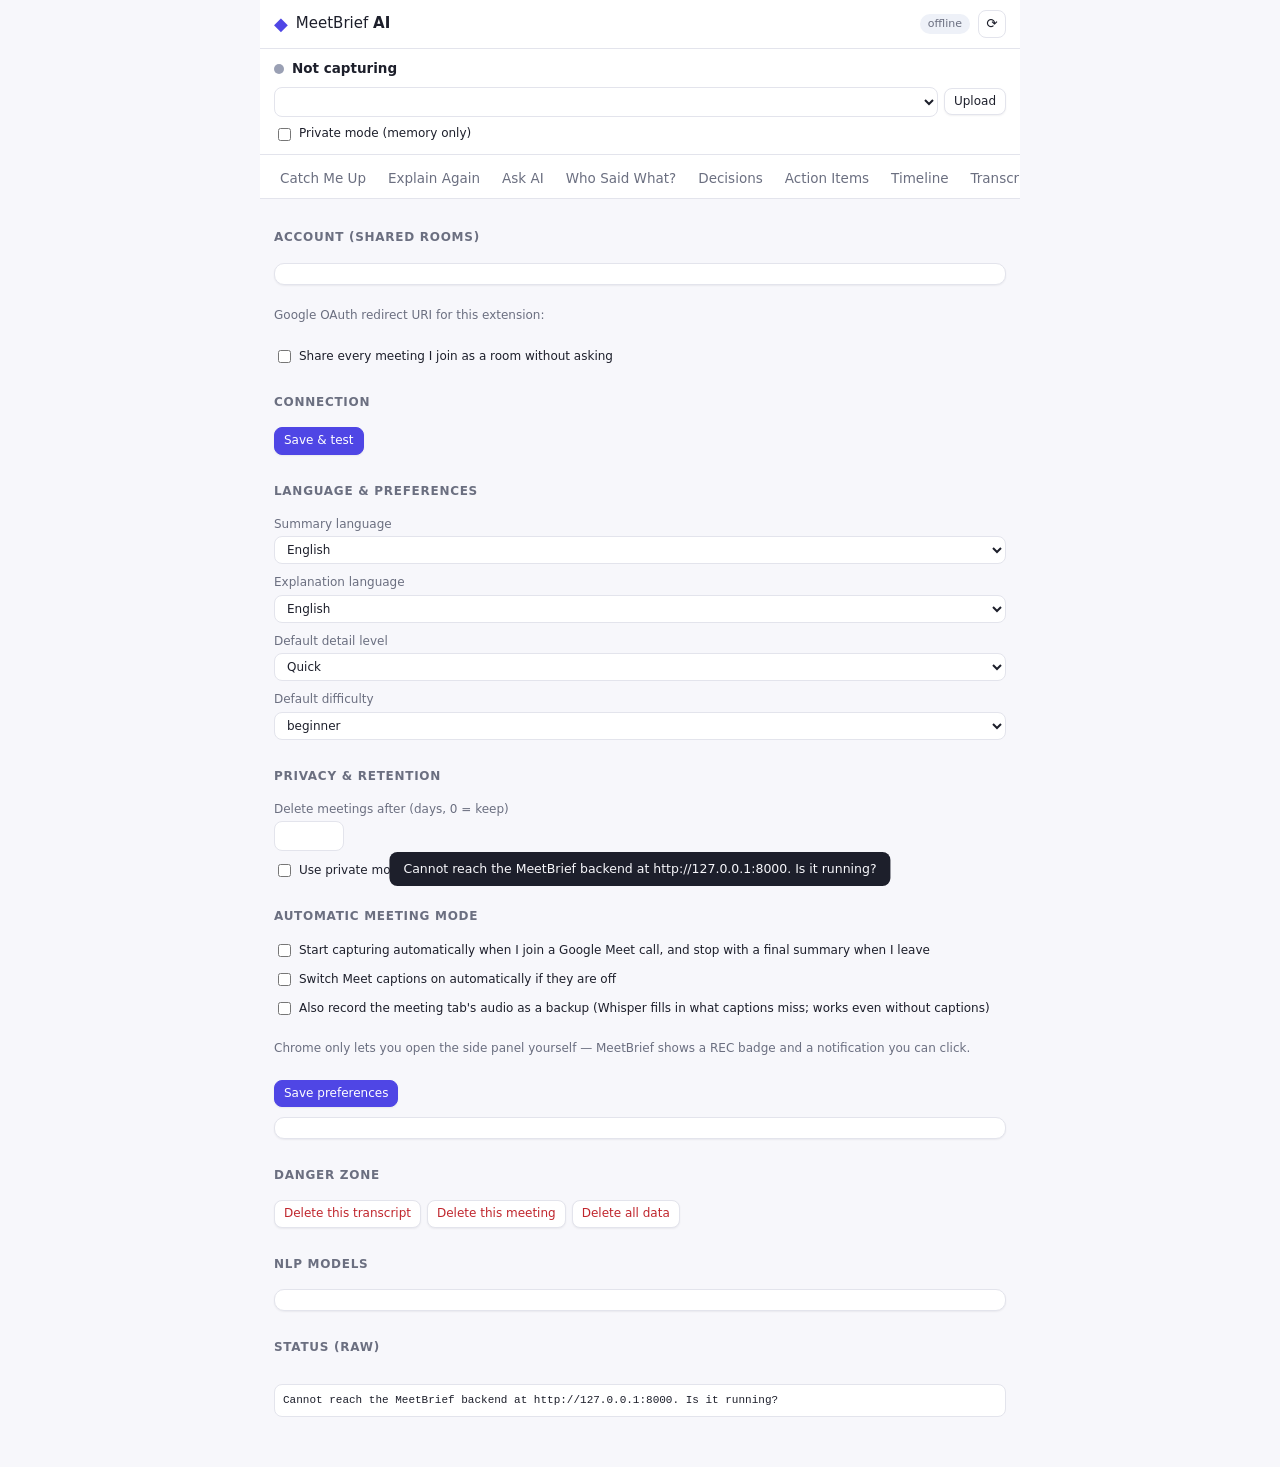
<file: chrome-extension/sidepanel/index.html>
<!doctype html>
<html lang="en">
<head>
  <meta charset="utf-8">
  <meta name="viewport" content="width=device-width, initial-scale=1">
  <title>MeetBrief AI</title>
  <link rel="stylesheet" href="styles.css">
  <!--MEETBRIEF_CONFIG-->
</head>
<body>
  <header class="topbar">
    <div class="brand">
      <span class="logo" aria-hidden="true">◆</span>
      <span>MeetBrief <b>AI</b></span>
    </div>
    <div class="topbar-right">
      <span id="engineBadge" class="badge muted" title="Processing engine">…</span>
      <button id="refreshBtn" class="icon-btn" title="Refresh" aria-label="Refresh">⟳</button>
    </div>
  </header>

  <section class="capture" aria-label="Capture status">
    <div class="capture-row">
      <span id="captureDot" class="dot idle" aria-hidden="true"></span>
      <span id="captureText" class="capture-text">Not capturing</span>
      <span id="captureSource" class="capture-source"></span>
    </div>
    <div class="capture-controls" id="liveControls" hidden>
      <button id="startCaptionsBtn" class="btn small primary" title="Reads Meet captions and records the tab audio together — whichever has the words, MeetBrief uses">Start capture (captions + tab audio)</button>
      <button id="addAudioBtn" class="btn small" hidden title="Tab audio did not start with the capture — try again">Retry tab audio</button>
      <button id="pauseBtn" class="btn small" hidden>Pause</button>
      <button id="resumeBtn" class="btn small" hidden>Resume</button>
      <button id="stopBtn" class="btn small danger" hidden>Stop</button>
      <button id="shareRoomBtn" class="btn small" hidden title="Let members who join later get everything said from now on">Share with room</button>
    </div>
    <div id="roomBanner" class="room-banner" hidden>
      <div class="row"><b>👥 <span id="roomTitle"></span></b><span id="roomMeta" class="muted small"></span></div>
      <div class="row small"><span id="roomCapturer" class="muted"></span>
        <button id="roomCatchupBtn" class="btn small">What I missed</button>
        <button id="roomEndBtn" class="btn small danger" hidden>End room</button></div>
    </div>
    <div class="meeting-row">
      <select id="meetingSelect" aria-label="Meeting"></select>
      <label class="btn small" title="Upload a transcript (.txt, .vtt, .srt, .json, .docx) or a meeting recording (.mp4, .m4a, .mp3, .wav, …)">
        Upload<input id="uploadInput" type="file" accept=".txt,.vtt,.srt,.json,.docx,.mp3,.m4a,.mp4,.wav,.webm,.ogg,.opus,.mkv,.mov,.aac,.flac,text/plain,audio/*,video/*" hidden>
      </label>
    </div>
    <div class="row gap tiny-row">
      <label class="check"><input type="checkbox" id="privateUpload"> Private mode (memory only)</label>
      <span id="segmentCount" class="muted"></span>
    </div>
  </section>

  <nav class="tabs" role="tablist">
    <button role="tab" data-tab="catchup" class="active">Catch Me Up</button>
    <button role="tab" data-tab="explain">Explain Again</button>
    <button role="tab" data-tab="ask">Ask AI</button>
    <button role="tab" data-tab="speakers">Who Said What?</button>
    <button role="tab" data-tab="decisions">Decisions</button>
    <button role="tab" data-tab="actions">Action Items</button>
    <button role="tab" data-tab="timeline">Timeline</button>
    <button role="tab" data-tab="transcript">Transcript</button>
    <button role="tab" data-tab="notes">Notes</button>
    <button role="tab" data-tab="schedule">Schedule</button>
    <button role="tab" data-tab="settings">Settings</button>
  </nav>

  <main id="views">
    <!-- Catch Me Up -->
    <section class="view active" id="view-catchup">
      <div class="controls">
        <select id="summaryMode" aria-label="Summary type">
          <option value="catchup">Catch-up recap</option>
          <option value="quick">Quick summary</option>
          <option value="detailed">Detailed summary</option>
          <option value="chronological">Complete context (chronological)</option>
          <option value="topic">By topic</option>
          <option value="personalized">Personalized focus</option>
        </select>
        <select id="summaryFocus" aria-label="Focus" hidden>
          <option value="decisions">Decisions</option>
          <option value="tasks">Tasks</option>
          <option value="technical">Technical concepts</option>
          <option value="general">General context</option>
        </select>
        <select class="lang-select" id="summaryLang" aria-label="Summary language"></select>
      </div>
      <div class="controls">
        <label class="inline">Since <input id="sinceMinutes" type="number" min="0" placeholder="all" title="Only recap the last N minutes"> min ago</label>
        <label class="check"><input type="checkbox" id="liveSummary"> Live update</label>
        <button id="summaryBtn" class="btn primary">Generate</button>
      </div>
      <div id="currentTopic" class="current-topic" hidden></div>
      <div id="summaryOut" class="card output"><p class="muted">Upload a transcript or start capture, then generate a recap.</p></div>
      <div id="suggested" class="suggested"></div>
    </section>

    <!-- Explain Again -->
    <section class="view" id="view-explain">
      <textarea id="explainText" rows="3" placeholder="Paste or select a sentence/term (e.g. database indexing). Tip: select text on the page and right-click → Explain with MeetBrief."></textarea>
      <div class="controls">
        <select id="explainStyle" aria-label="Style">
          <option value="simplify">Simplify</option>
          <option value="example">Examples</option>
          <option value="step_by_step">Step by step</option>
          <option value="detailed">Detailed</option>
          <option value="analogy">Analogy</option>
        </select>
        <select id="explainLevel" aria-label="Difficulty">
          <option value="beginner">Beginner</option>
          <option value="intermediate">Intermediate</option>
          <option value="advanced">Advanced</option>
          <option value="expert">Expert</option>
        </select>
        <select class="lang-select" id="explainLang" aria-label="Explanation language"></select>
      </div>
      <div class="controls">
        <button id="explainBtn" class="btn primary">Explain</button>
        <button id="explainAgainBtn" class="btn" disabled>Explain another way</button>
      </div>
      <div id="explainOut" class="card output" hidden></div>
    </section>

    <!-- Ask AI -->
    <section class="view" id="view-ask">
      <div id="chat" class="chat" aria-live="polite"></div>
      <div class="controls">
        <select id="askSpeaker" aria-label="Filter by speaker"><option value="">All speakers</option></select>
        <select class="lang-select" id="askLang" aria-label="Answer language"></select>
        <button id="clearChatBtn" class="btn small">New chat</button>
      </div>
      <form id="askForm" class="ask-form">
        <input id="askInput" autocomplete="off" placeholder="Ask about the meeting… e.g. Why did we choose indexing first?">
        <button class="btn primary" type="submit">Ask</button>
      </form>
    </section>

    <!-- Who said what -->
    <section class="view" id="view-speakers"><div id="speakersOut"></div></section>

    <!-- Decisions -->
    <section class="view" id="view-decisions"><div id="decisionsOut"></div></section>

    <!-- Action items -->
    <section class="view" id="view-actions"><div id="actionsOut"></div></section>

    <!-- Timeline -->
    <section class="view" id="view-timeline"><div id="timelineOut"></div></section>

    <!-- Transcript -->
    <section class="view" id="view-transcript">
      <form id="searchForm" class="ask-form">
        <input id="searchInput" placeholder="Semantic search in this meeting (leave empty for full transcript)">
        <button class="btn" type="submit">Search</button>
      </form>
      <div class="controls">
        <label class="inline">Read in <select class="lang-select" id="transLang" aria-label="Language you read the transcript in"></select></label>
        <label class="inline"><input type="checkbox" id="showOriginal" checked> show original</label>
      </div>
      <div id="transcriptOut" class="transcript"></div>
    </section>

    <!-- Notes -->
    <section class="view" id="view-notes">
      <p class="muted small">Personal notes are stored separately from AI-generated content.</p>
      <form id="noteForm" class="ask-form">
        <input id="noteInput" placeholder="Add a personal note…">
        <button class="btn primary" type="submit">Add</button>
      </form>
      <div id="notesOut"></div>
      <h3>Import the official transcript</h3>
      <p class="muted small">Joined late and nobody was capturing? If the host turned on transcripts, pull the platform's own
        transcript (it covers the whole meeting). It replaces this meeting's captured transcript.</p>
      <div class="controls">
        <select id="importProvider"><option value="google_meet">Google Meet (uses your Google sign-in)</option>
          <option value="zoom">Zoom (paste access token)</option><option value="teams">Microsoft Teams (paste access token)</option></select>
      </div>
      <label class="field">Meeting link or code <input id="importRef" placeholder="https://meet.google.com/abc-defg-hij"></label>
      <label class="field" id="importTokenField" hidden>Access token (used once, not stored) <input id="importToken" type="password"></label>
      <div class="controls"><button id="importBtn" class="btn small">Import transcript</button><span id="importStatus" class="muted small"></span></div>
      <h3>Export</h3>
      <div class="controls">
        <button class="btn small export" data-format="md">Markdown</button>
        <button class="btn small export" data-format="pdf">PDF</button>
        <button class="btn small export" data-format="txt">Text</button>
        <button class="btn small export" data-format="json">JSON</button>
      </div>
      <h3>Search all meetings</h3>
      <form id="historyForm" class="ask-form">
        <input id="historyInput" placeholder="Search retained meeting history…">
        <button class="btn" type="submit">Search</button>
      </form>
      <div id="historyOut"></div>
    </section>

    <!-- Schedule (Early Join) -->
    <section class="view" id="view-schedule">
      <p class="muted small">Early Join: at the start time MeetBrief opens the meeting in the browser with your mic and camera
        off, joins, and captures from the first minute — so you have the full recap even if you arrive late.
        Your computer and Chrome must be on.</p>
      <label class="field">Meeting link (Google Meet, Zoom or Teams) <input id="schedUrl" placeholder="https://meet.google.com/abc-defg-hij"></label>
      <label class="field">Title <input id="schedTitle" placeholder="Sprint planning"></label>
      <label class="field">Starts at <input id="schedStart" type="datetime-local"></label>
      <label class="check"><input type="checkbox" id="schedShare" checked> Share it as a MeetBrief room (members who join late get everything)</label>
      <div class="controls"><button id="schedAdd" class="btn primary small">Schedule</button><span id="schedStatus" class="muted small"></span></div>
      <div id="schedList" class="list"></div>
    </section>

    <!-- Settings -->
    <section class="view" id="view-settings">
      <h3>Account (shared rooms)</h3>
      <div id="accountOut" class="card small"></div>
      <div class="controls" id="googleRow" hidden><button id="signInBtn" class="btn primary small">Sign in with Google</button>
        <button id="signOutBtn" class="btn small">Sign out</button></div>
      <div id="devRow" hidden>
        <p class="muted small">This server is in <b>test mode</b> (MEETBRIEF_ROOMS_DEV_AUTH=1): type any name and email to try rooms with several Chrome profiles.</p>
        <label class="field">Your name <input id="devName" placeholder="Priya"></label>
        <label class="field">Your email <input id="devEmail" placeholder="priya@college.edu"></label>
        <div class="controls"><button id="devSave" class="btn small">Use this identity</button></div>
      </div>
      <p class="muted small">Google OAuth redirect URI for this extension: <code id="redirectUri"></code></p>
      <label class="check"><input type="checkbox" id="prefAutoShare"> Share every meeting I join as a room without asking</label>
      <h3>Connection</h3>
      <label class="field" id="apiBaseField">Backend URL <input id="apiBase" placeholder="http://127.0.0.1:8000"></label>
      <label class="field" id="tokenField">API token <input id="apiToken" type="password" placeholder="printed in the backend console"></label>
      <div class="controls"><button id="saveConn" class="btn primary small">Save &amp; test</button><span id="connStatus" class="muted small"></span></div>
      <h3>Language &amp; preferences</h3>
      <label class="field">Summary language <select class="lang-select" id="prefSummaryLang"></select></label>
      <label class="field">Explanation language <select class="lang-select" id="prefExplainLang"></select></label>
      <label class="field">Default detail level
        <select id="prefDetail"><option value="quick">Quick</option><option value="catchup">Catch-up</option><option value="detailed">Detailed</option></select></label>
      <label class="field">Default difficulty
        <select id="prefDifficulty"><option>beginner</option><option>intermediate</option><option>advanced</option><option>expert</option></select></label>
      <h3>Privacy &amp; retention</h3>
      <label class="field">Delete meetings after (days, 0 = keep) <input id="prefRetention" type="number" min="0" max="3650"></label>
      <label class="check"><input type="checkbox" id="prefPrivate"> Use private mode by default</label>
      <h3>Automatic meeting mode</h3>
      <label class="check"><input type="checkbox" id="prefAuto"> Start capturing automatically when I join a Google Meet call, and stop with a final summary when I leave</label>
      <label class="check"><input type="checkbox" id="prefAutoCC"> Switch Meet captions on automatically if they are off</label>
      <label class="check"><input type="checkbox" id="prefAudioBackup"> Also record the meeting tab's audio as a backup (Whisper fills in what captions miss; works even without captions)</label>
      <p class="muted small">Chrome only lets you open the side panel yourself — MeetBrief shows a REC badge and a notification you can click.</p>
      <div class="controls"><button id="savePrefs" class="btn primary small">Save preferences</button><span id="prefsStatus" class="muted small"></span></div>
      <div id="consentOut" class="card small"></div>
      <h3>Danger zone</h3>
      <div class="controls">
        <button id="deleteTranscriptBtn" class="btn small danger">Delete this transcript</button>
        <button id="deleteMeetingBtn" class="btn small danger">Delete this meeting</button>
        <button id="deleteAllBtn" class="btn small danger">Delete all data</button>
      </div>
      <h3>NLP models</h3>
      <div id="modelsOut" class="card small"></div>
      <h3>Status (raw)</h3>
      <pre id="healthOut" class="health"></pre>
    </section>
  </main>

  <div id="toast" class="toast" role="status" hidden></div>
  <script src="../lib/identity.js"></script>
  <script src="api.js"></script>
  <script src="app.js"></script>
</body>
</html>
</file>
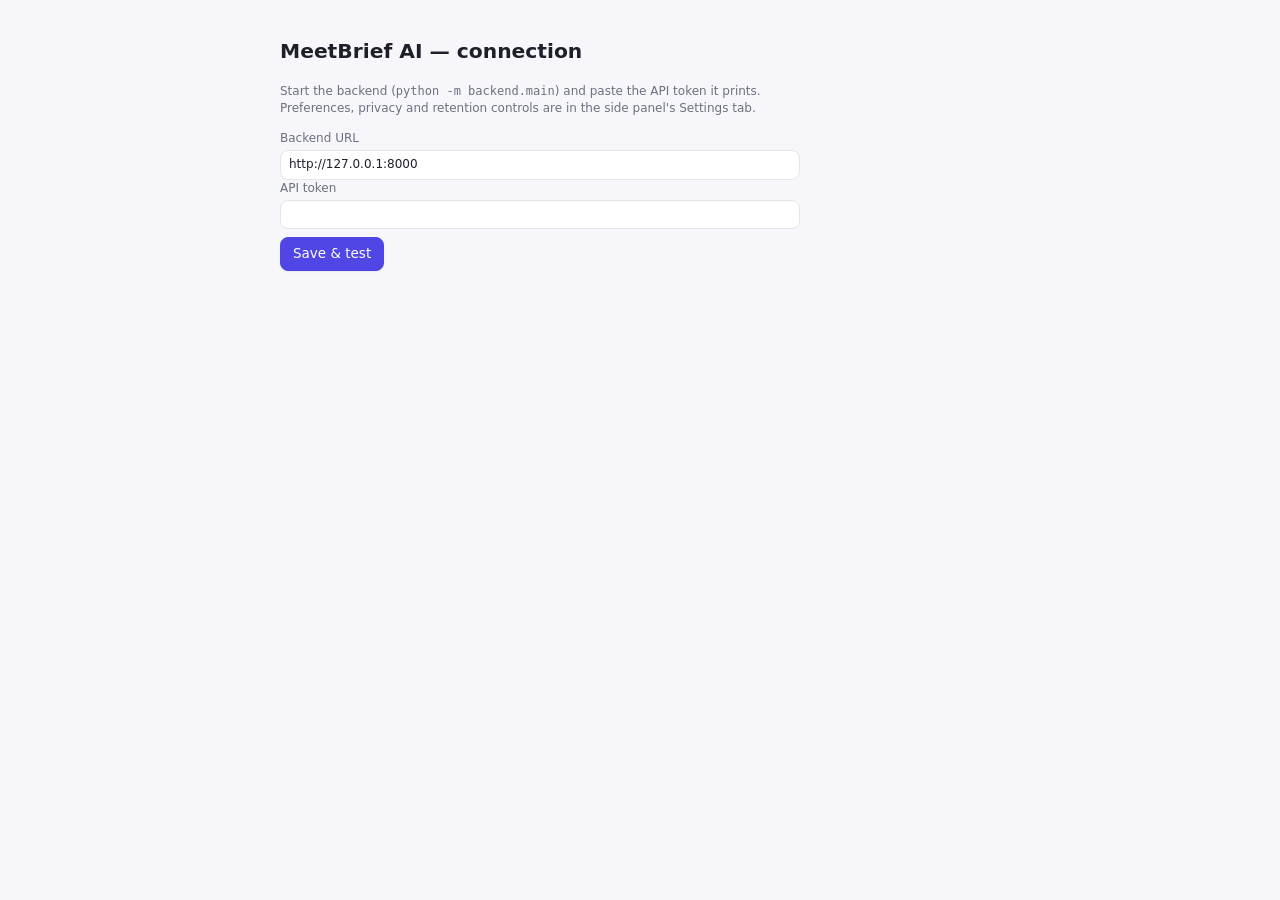
<file: chrome-extension/settings/settings.html>
<!doctype html>
<html lang="en">
<head>
  <meta charset="utf-8">
  <meta name="viewport" content="width=device-width, initial-scale=1">
  <title>MeetBrief Settings</title>
  <link rel="stylesheet" href="../sidepanel/styles.css">
</head>
<body>
  <main class="settings-page">
    <h2>MeetBrief AI — connection</h2>
    <p class="muted small">Start the backend (<code>python -m backend.main</code>) and paste the API token it prints.
      Preferences, privacy and retention controls are in the side panel's Settings tab.</p>
    <label class="field">Backend URL <input id="apiBase" placeholder="http://127.0.0.1:8000"></label>
    <label class="field">API token <input id="apiToken" type="password"></label>
    <div class="controls mt8"><button id="save" class="btn primary">Save &amp; test</button><span id="status" class="muted small"></span></div>
  </main>
  <script src="../sidepanel/api.js"></script>
  <script src="settings.js"></script>
</body>
</html>
</file>
<file: chrome-extension/sidepanel/styles.css>
:root {
  --bg: #f7f7fb; --panel: #ffffff; --text: #1d1f2b; --muted: #6b6f80; --border: #e3e4ec;
  --accent: #4f46e5; --accent-weak: #eef0ff; --ok: #14804a; --warn: #b45309; --warn-bg: #fff6e5;
  --danger: #c0262d; --chip: #eef1f8; --shadow: 0 1px 2px rgba(20,20,40,.06);
  color-scheme: light;
}
@media (prefers-color-scheme: dark) {
  :root {
    --bg: #14151c; --panel: #1c1e27; --text: #e8e9f1; --muted: #9a9db0; --border: #2d303d;
    --accent: #8b85ff; --accent-weak: #262746; --ok: #4ccf8a; --warn: #f0b354; --warn-bg: #3a2f1a;
    --danger: #ff6b70; --chip: #262938; --shadow: none; color-scheme: dark;
  }
}
* { box-sizing: border-box; }
[hidden] { display: none !important; }
html, body { margin: 0; padding: 0; background: var(--bg); color: var(--text);
  font: 13.5px/1.45 system-ui, -apple-system, "Segoe UI", Roboto, "Noto Sans", "Noto Sans Telugu", "Noto Sans Devanagari", sans-serif; }
body { max-width: 760px; margin: 0 auto; }
h3 { font-size: 12px; text-transform: uppercase; letter-spacing: .06em; color: var(--muted); margin: 18px 0 6px; }
button, select, input, textarea { font: inherit; color: inherit; }
.muted { color: var(--muted); } .small { font-size: 12px; }

.topbar { display: flex; align-items: center; justify-content: space-between; padding: 10px 14px; background: var(--panel); border-bottom: 1px solid var(--border); position: sticky; top: 0; z-index: 5; }
.brand { display: flex; gap: 8px; align-items: center; font-size: 15px; }
.logo { color: var(--accent); font-size: 18px; }
.topbar-right { display: flex; gap: 8px; align-items: center; }
.badge { font-size: 11px; padding: 2px 8px; border-radius: 99px; background: var(--chip); }
.badge.ok { background: color-mix(in srgb, var(--ok) 18%, transparent); color: var(--ok); }
.icon-btn { border: 1px solid var(--border); background: var(--panel); border-radius: 8px; width: 28px; height: 28px; cursor: pointer; }

.capture { background: var(--panel); padding: 10px 14px; border-bottom: 1px solid var(--border); display: grid; gap: 8px; }
.capture-row { display: flex; align-items: center; gap: 8px; flex-wrap: wrap; }
.capture-text { font-weight: 600; }
.capture-source { color: var(--muted); font-size: 12px; }
.dot { width: 10px; height: 10px; border-radius: 50%; background: #9aa0b4; flex: none; }
.dot.active { background: #e11d48; box-shadow: 0 0 0 4px color-mix(in srgb, #e11d48 25%, transparent); animation: pulse 1.6s infinite; }
.dot.paused { background: var(--warn); } .dot.waiting { background: #3b82f6; }
@keyframes pulse { 50% { box-shadow: 0 0 0 7px color-mix(in srgb, #e11d48 8%, transparent); } }
.capture-controls, .controls, .meeting-row, .row { display: flex; gap: 6px; flex-wrap: wrap; align-items: center; }
.meeting-row select { flex: 1; min-width: 0; }
.tiny-row { justify-content: space-between; font-size: 12px; }

.tabs { display: flex; gap: 2px; overflow-x: auto; padding: 6px 10px 0; background: var(--panel); border-bottom: 1px solid var(--border); scrollbar-width: thin; position: sticky; top: 49px; z-index: 4; }
.tabs button { flex: none; border: 0; background: none; padding: 8px 10px; border-bottom: 2px solid transparent; cursor: pointer; color: var(--muted); white-space: nowrap; }
.tabs button.active { color: var(--accent); border-bottom-color: var(--accent); font-weight: 600; }

main { padding: 12px 14px 40px; }
.view { display: none; } .view.active { display: grid; gap: 10px; }

.btn { border: 1px solid var(--border); background: var(--panel); border-radius: 8px; padding: 6px 12px; cursor: pointer; box-shadow: var(--shadow); display: inline-flex; align-items: center; gap: 4px; }
.btn:hover { border-color: var(--accent); }
.btn.primary { background: var(--accent); color: #fff; border-color: var(--accent); }
.btn.danger { color: var(--danger); }
.btn.small { padding: 4px 9px; font-size: 12px; }
.btn:disabled { opacity: .5; cursor: default; }
select, input, textarea { border: 1px solid var(--border); background: var(--panel); border-radius: 8px; padding: 5px 8px; max-width: 100%; }
textarea { width: 100%; resize: vertical; }
input[type=number] { width: 70px; }
.inline { display: inline-flex; gap: 4px; align-items: center; font-size: 12px; }
.check { display: inline-flex; gap: 5px; align-items: center; font-size: 12px; cursor: pointer; }
.field { display: grid; gap: 3px; font-size: 12px; color: var(--muted); }
.field input, .field select { color: var(--text); }

.card { background: var(--panel); border: 1px solid var(--border); border-radius: 10px; padding: 10px 12px; box-shadow: var(--shadow); }
.output { min-height: 60px; overflow-wrap: anywhere; }
.output ul, .output ol { margin: 4px 0 8px; padding-left: 20px; }
.output li { margin: 2px 0; }
.output p { margin: 4px 0 8px; }
.output .h { font-weight: 700; margin: 10px 0 2px; }
.output .h:first-child { margin-top: 0; }
.chip { display: inline-block; font-size: 10.5px; padding: 0 6px; border-radius: 99px; background: var(--chip); color: var(--accent); cursor: pointer; border: 0; vertical-align: 1px; font-family: ui-monospace, monospace; }
.chip:hover { background: var(--accent-weak); }
.pill { display: inline-block; font-size: 11px; padding: 1px 7px; border-radius: 99px; background: var(--chip); }
.pill.confirmed, .pill.completed, .pill.answered { background: color-mix(in srgb, var(--ok) 16%, transparent); color: var(--ok); }
.pill.proposed, .pill.open { background: var(--accent-weak); color: var(--accent); }
.pill.uncertain, .pill.unresolved, .pill.warn { background: var(--warn-bg); color: var(--warn); }
.pill.superseded { text-decoration: line-through; color: var(--muted); }
.warn-text { color: var(--warn); font-size: 12px; }
.note-box { background: var(--warn-bg); color: var(--warn); border-radius: 8px; padding: 6px 10px; font-size: 12px; }
.current-topic { font-size: 12px; background: var(--accent-weak); color: var(--accent); border-radius: 8px; padding: 6px 10px; }
.suggested { display: flex; flex-wrap: wrap; gap: 6px; }
.suggested button { border: 1px dashed var(--border); background: none; border-radius: 99px; padding: 3px 10px; cursor: pointer; font-size: 12px; color: var(--muted); text-align: left; }
.suggested button:hover { color: var(--accent); border-color: var(--accent); }

.chat { display: grid; gap: 8px; max-height: 55vh; overflow-y: auto; padding-right: 2px; }
.msg { padding: 8px 10px; border-radius: 10px; max-width: 92%; overflow-wrap: anywhere; }
.msg.user { background: var(--accent); color: #fff; justify-self: end; }
.msg.bot { background: var(--panel); border: 1px solid var(--border); justify-self: start; }
.msg .meta { font-size: 11px; color: var(--muted); margin-top: 4px; }
.ask-form { display: flex; gap: 6px; } .ask-form input { flex: 1; min-width: 0; }
.evidence { margin-top: 6px; border-left: 3px solid var(--border); padding-left: 8px; font-size: 12px; color: var(--muted); }
.evidence div { margin: 2px 0; }

.list { display: grid; gap: 8px; }
.item { background: var(--panel); border: 1px solid var(--border); border-radius: 10px; padding: 9px 11px; display: grid; gap: 4px; }
.item .top { display: flex; gap: 6px; align-items: center; flex-wrap: wrap; justify-content: space-between; }
.item .title { font-weight: 600; }
.item .sub { font-size: 12px; color: var(--muted); display: flex; gap: 8px; flex-wrap: wrap; align-items: center; }
.item.done .title { text-decoration: line-through; color: var(--muted); }
.speaker-head { display: flex; justify-content: space-between; align-items: center; gap: 6px; flex-wrap: wrap; }
.bar { height: 5px; background: var(--chip); border-radius: 4px; overflow: hidden; }
.bar span { display: block; height: 100%; background: var(--accent); }

.timeline { position: relative; padding-left: 16px; display: grid; gap: 8px; }
.timeline::before { content: ""; position: absolute; left: 5px; top: 4px; bottom: 4px; width: 2px; background: var(--border); }
.tl { position: relative; font-size: 12.5px; }
.tl::before { content: ""; position: absolute; left: -15px; top: 5px; width: 8px; height: 8px; border-radius: 50%; background: var(--muted); }
.tl.topic { font-weight: 600; } .tl.topic::before { background: var(--accent); width: 10px; height: 10px; left: -16px; top: 4px; }
.tl.decision::before { background: var(--ok); } .tl.task::before { background: #0ea5e9; } .tl.question::before { background: var(--warn); }
.tl .time { color: var(--muted); font-family: ui-monospace, monospace; font-size: 11px; margin-right: 4px; }

.transcript { display: grid; gap: 4px; }
.seg { display: grid; grid-template-columns: 52px 1fr; gap: 8px; padding: 5px 6px; border-radius: 6px; }
.seg:hover { background: var(--panel); }
.seg.flash { background: var(--accent-weak); outline: 2px solid var(--accent); }
.seg .t { color: var(--muted); font-family: ui-monospace, monospace; font-size: 11px; padding-top: 2px; }
.seg .who { font-weight: 600; } .seg .who.unknown { color: var(--warn); font-style: italic; }
.seg .lang { font-size: 10px; color: var(--muted); margin-left: 4px; }
.seg .tr { color: var(--accent); margin-top: 2px; }
.seg .trtag { display: inline-block; font-size: 10px; color: var(--accent); border: 1px solid var(--accent); border-radius: 4px; padding: 0 4px; margin-left: 4px; }
.seg .orig { color: var(--muted); font-size: 11px; margin-top: 2px; }
.seg .actions { font-size: 11px; margin-left: 4px; }
.seg .actions a { color: var(--muted); cursor: pointer; margin-right: 6px; }

.health { font-size: 11px; background: var(--panel); border: 1px solid var(--border); border-radius: 8px; padding: 8px; overflow-x: auto; white-space: pre-wrap; }
.toast { position: fixed; bottom: 14px; left: 50%; transform: translateX(-50%); background: var(--text); color: var(--bg); padding: 8px 14px; border-radius: 8px; font-size: 12.5px; max-width: 90vw; z-index: 10; }
.spinner { display: inline-block; width: 12px; height: 12px; border: 2px solid var(--border); border-top-color: var(--accent); border-radius: 50%; animation: spin .8s linear infinite; vertical-align: -2px; }
@keyframes spin { to { transform: rotate(360deg); } }
.empty { color: var(--muted); font-size: 12.5px; padding: 8px 0; }

table.models { width: 100%; border-collapse: collapse; font-size: 11.5px; }
table.models th, table.models td { text-align: left; padding: 3px 4px; border-bottom: 1px solid var(--border); vertical-align: top; }
table.models code { font-size: 10.5px; overflow-wrap: anywhere; }
.mt4 { margin-top: 4px; }
.mt8 { margin-top: 8px; }
.settings-page { padding: 20px; max-width: 560px; }
.room-banner { background: var(--accent-weak); border-radius: 8px; padding: 6px 10px; display: grid; gap: 4px; }
.room-banner .row { justify-content: space-between; }
</file>
